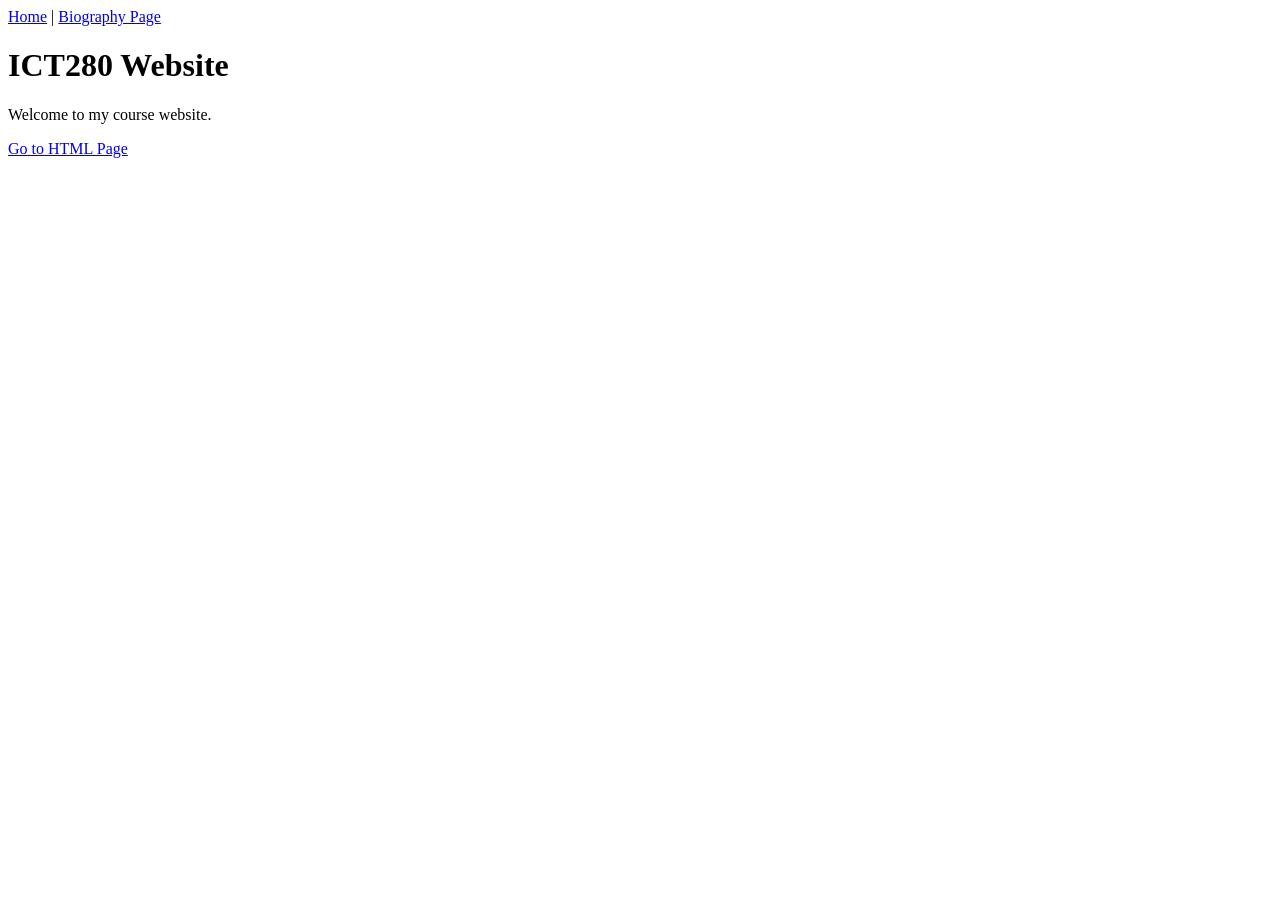
<file: index.html>
<!DOCTYPE html>
<html lang="en">
<head>
<title>ICT280 Home</title>
</head>
<body>

    <nav style="margin-bottom: 20px;">
        <a href="index.html">Home</a> |
        <a href="project4/project4.html">Biography Page</a>
    </nav>

<h1>ICT280 Website</h1>

<p>Welcome to my course website.</p>

<p>
<a href="project4/project4.html">Go to HTML Page</a>
</p>

</body>
</html>
</file>
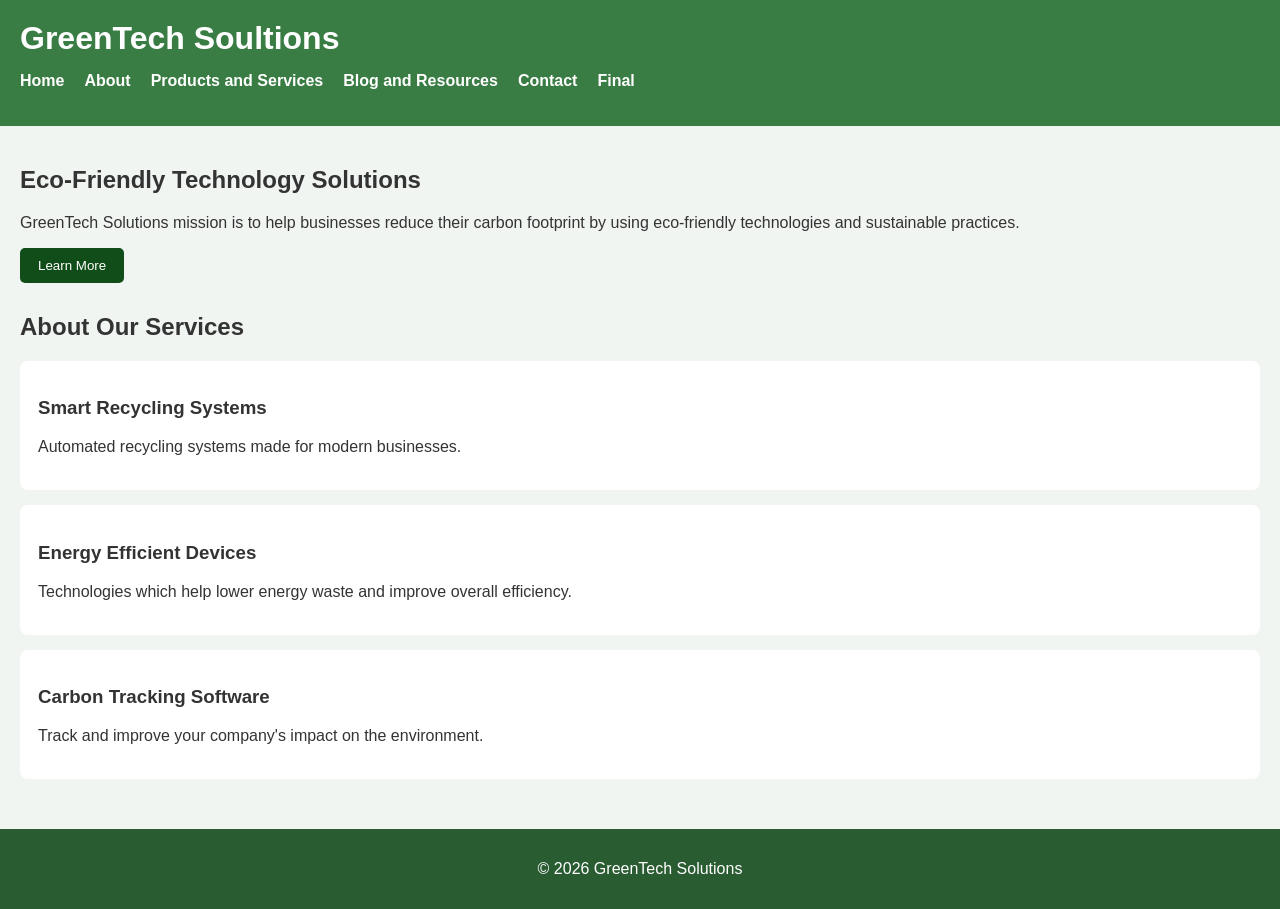
<file: final-project/index.html>
<!DOCTYPE html>
<html lang="en">

<head>
    <meta charset="UTF-8">
    <meta name="viewport" content="width=device-width, initial-scale=1.0">

    <title>GreenTech Solutions</title>

    <link rel="stylesheet" href="css/styles.css">
</head>

<body>
    <header>
        <h1>GreenTech Soultions</h1>

        <nav>
            <ul>
                <li><a href="index.html">Home</a></li>
                <li><a href="about.html">About</a></li>
                <li><a href="products-services.html">Products and Services</a></li>
                <li><a href="blog-resources.html">Blog and Resources</a></li>
                <li><a href="contact.html">Contact</a></li>
                <li><a href="final.html">Final</a></li>
            </ul>
        </nav>
    </header>

    <main>
        <section>
            <h2>Eco-Friendly Technology Solutions</h2>

            <p>
                GreenTech Solutions mission is to help businesses reduce their carbon footprint
                by using eco-friendly technologies and sustainable practices.
            </p>

            <button onclick="location.href='about.html'">
                Learn More
            </button>
        </section>

        <section>
            <h2>About Our Services</h2>

            <article>
                <h3>Smart Recycling Systems</h3>

                <p>
                    Automated recycling systems made for modern businesses.
                </p>
            </article>

            <article>
                <h3>Energy Efficient Devices</h3>

                <p>
                    Technologies which help lower energy waste and improve overall efficiency.
                </p>
            </article>

            <article>
                <h3>Carbon Tracking Software</h3>

                <p>
                    Track and improve your company's impact on the environment.
                </p>
            </article>
        </section>
    </main>

    <footer>
        <p>&copy; 2026 GreenTech Solutions</p>
    </footer>

    <script src="javascript/script.js"></script>
</body>
</html>
</file>
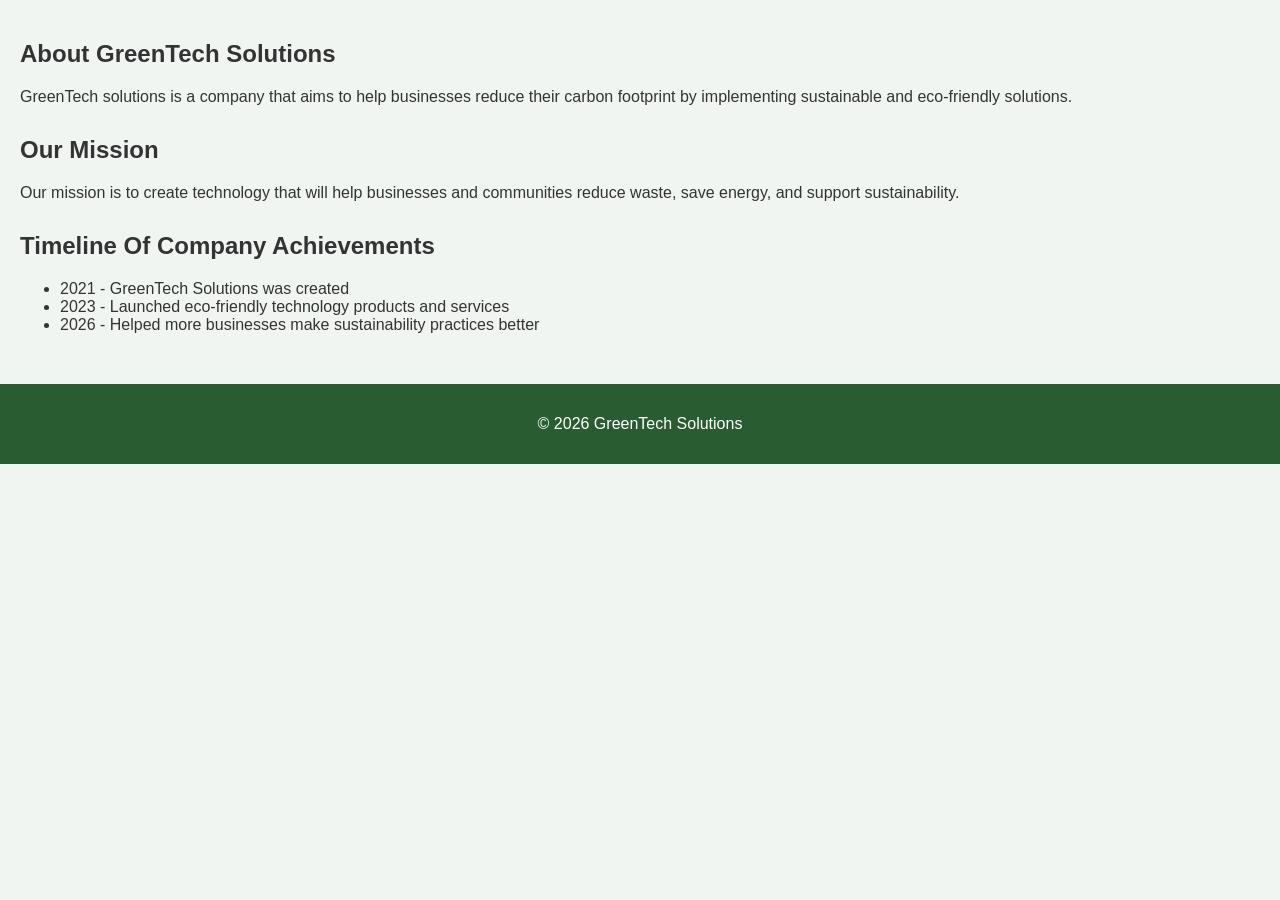
<file: final-project/about.html>
<!DOCTYPE html>
<html lang="en">
<head>
    <meta charset="UTF-8">
    <meta name="viewport" content="width=device-width, initial-scale=1.0">
    <title>About GreenTech Solutions</title>
    <link rel="stylesheet" href="css/styles.css">
</head>
<body>
<main>
    <section>
        <h2>About GreenTech Solutions</h2>

        <p>
            GreenTech solutions is a company that aims to help businesses
            reduce their carbon footprint by implementing sustainable and eco-friendly solutions.
        </p>
    </section>

    <section>
        <h2>Our Mission</h2>

        <p>
            Our mission is to create technology that will help businesses and communities
            reduce waste, save energy, and support sustainability.
        </p>
    </section>

    <section>
        <h2>Timeline Of Company Achievements</h2>

        <ul>
            <li>2021 - GreenTech Solutions was created</li>
            <li>2023 - Launched eco-friendly technology products and services</li>
            <li>2026 - Helped more businesses make sustainability practices better</li>
        </ul>
    </section>
</main>

<footer>
    <p>&copy; 2026 GreenTech Solutions</p>
</footer>

<script src="javascript/script.js"></script>
</body>
</html>
</file>
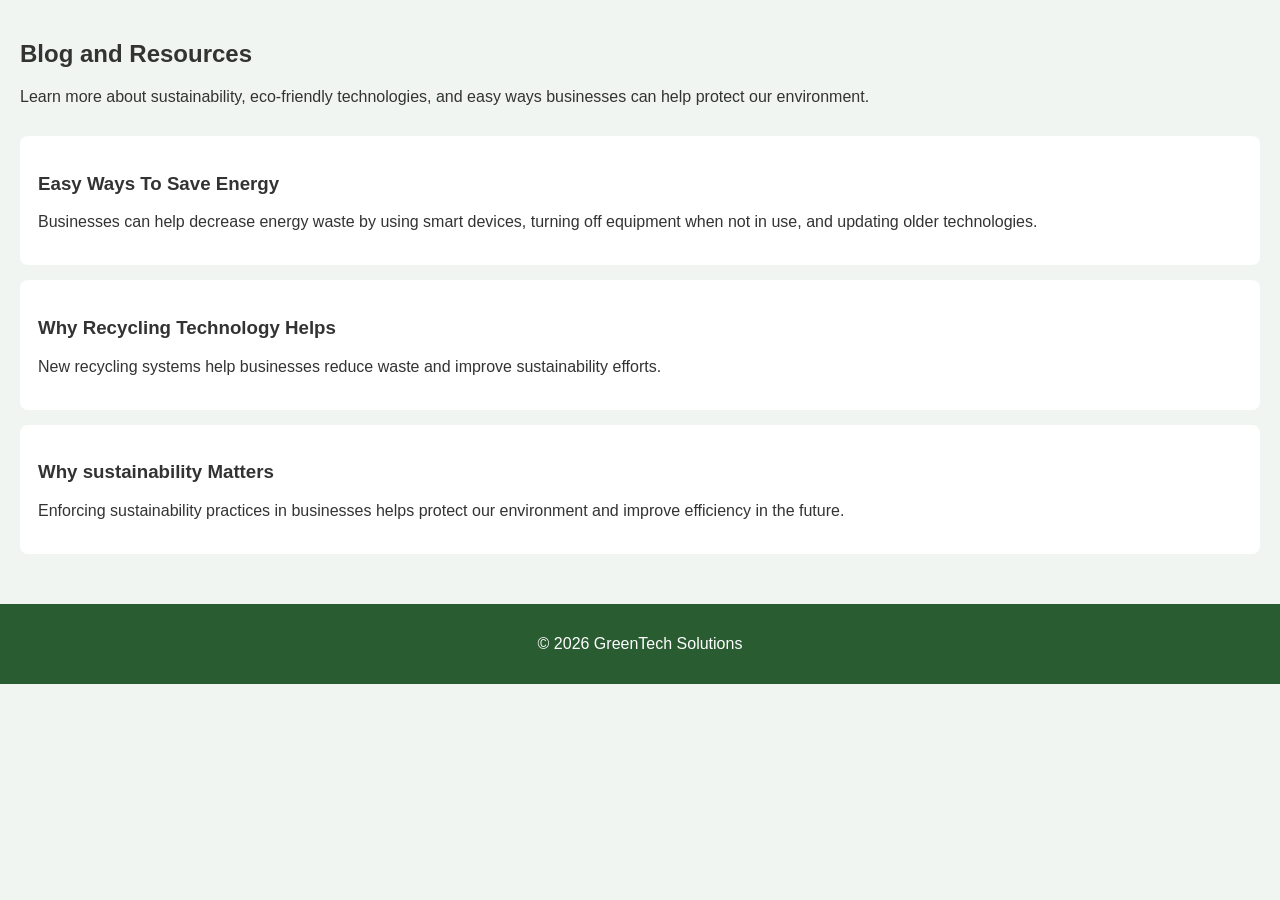
<file: final-project/blog-resources.html>
<!DOCTYPE html>
<html lang="en">
<head>
    <meta charset="UTF-8">
    <meta name="viewport" content="width=device-width, initial-scale=1.0">
    <title>Blog and Resources</title>
    <link rel="stylesheet" href="css/styles.css">
</head>
<body>
<main>
    <section>
        <h2>Blog and Resources</h2>

        <p>
            Learn more about sustainability, eco-friendly technologies, and 
            easy ways businesses can help protect our environment.
        </p>
    </section>

    <section>
        <article>
            <h3>Easy Ways To Save Energy</h3>

            <p>
                Businesses can help decrease energy waste by using smart devices,
                turning off equipment when not in use, and updating older technologies.
            </p>
        </article>

        <article>
            <h3>Why Recycling Technology Helps</h3>

            <p>
                New recycling systems help businesses reduce waste and 
                improve sustainability efforts.
            </p>
        </article>

        <article>
            <h3>Why sustainability Matters</h3>

            <p>
                Enforcing sustainability practices in businesses helps protect our environment
                and improve efficiency in the future.
            </p>
        </article>
    </section>
</main>

<footer>
    <p>&copy; 2026 GreenTech Solutions</p>
</footer>

<script src="javascript/script.js"></script>

</body>
</html>
</file>
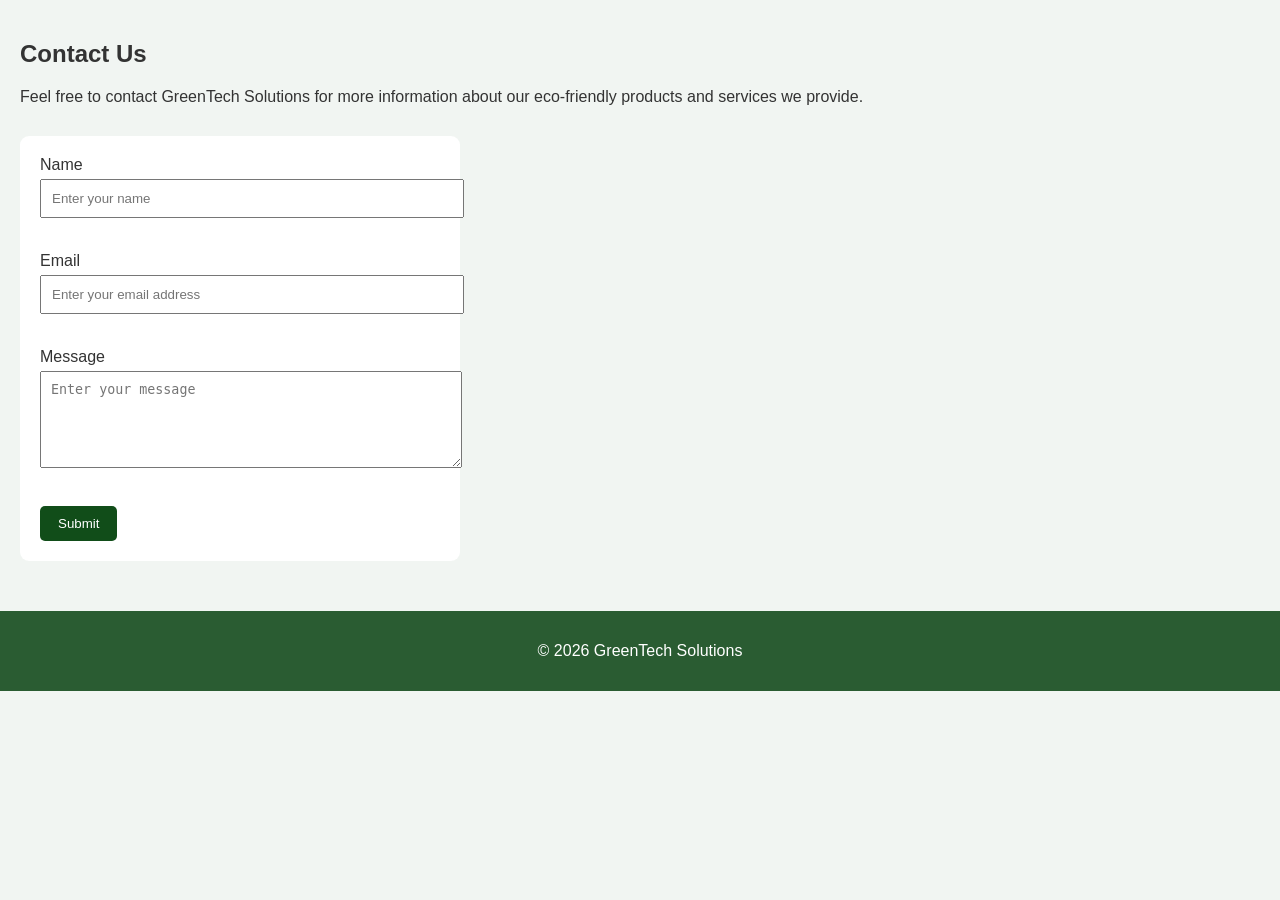
<file: final-project/contact.html>
<!DOCTYPE html>
<html lang="en">
<head>
    <meta charset="UTF-8">
    <meta name="viewport" content="width=device-width, initial-scale=1.0">
    <title>Contact GreenTech Solutions</title>
    <link rel="stylesheet" href="css/styles.css">
</head>
<body>
<main>
    <section>
        <h2>Contact Us</h2>

        <p>
            Feel free to contact GreenTech Solutions for more information
            about our eco-friendly products and services we provide.
        </p>
    </section>

    <section>

        <form id="contactForm">

            <label for="name">Name</label><br>
            <input type="text" id="name" placeholder="Enter your name"><br><br>

            <label for="email">Email</label><br>
            <input type="email" id="email" placeholder="Enter your email address"><br><br>

            <label for="message">Message</label><br>
            <textarea id="message" rows="5" cols="40" placeholder="Enter your message"></textarea><br><br>

            <button type="submit">Submit</button>
        </form>
    </section>
</main>

<footer>
    <p>&copy; 2026 GreenTech Solutions</p>
</footer>

<script src="javascript/script.js"></script>

</body>
</html>
</file>
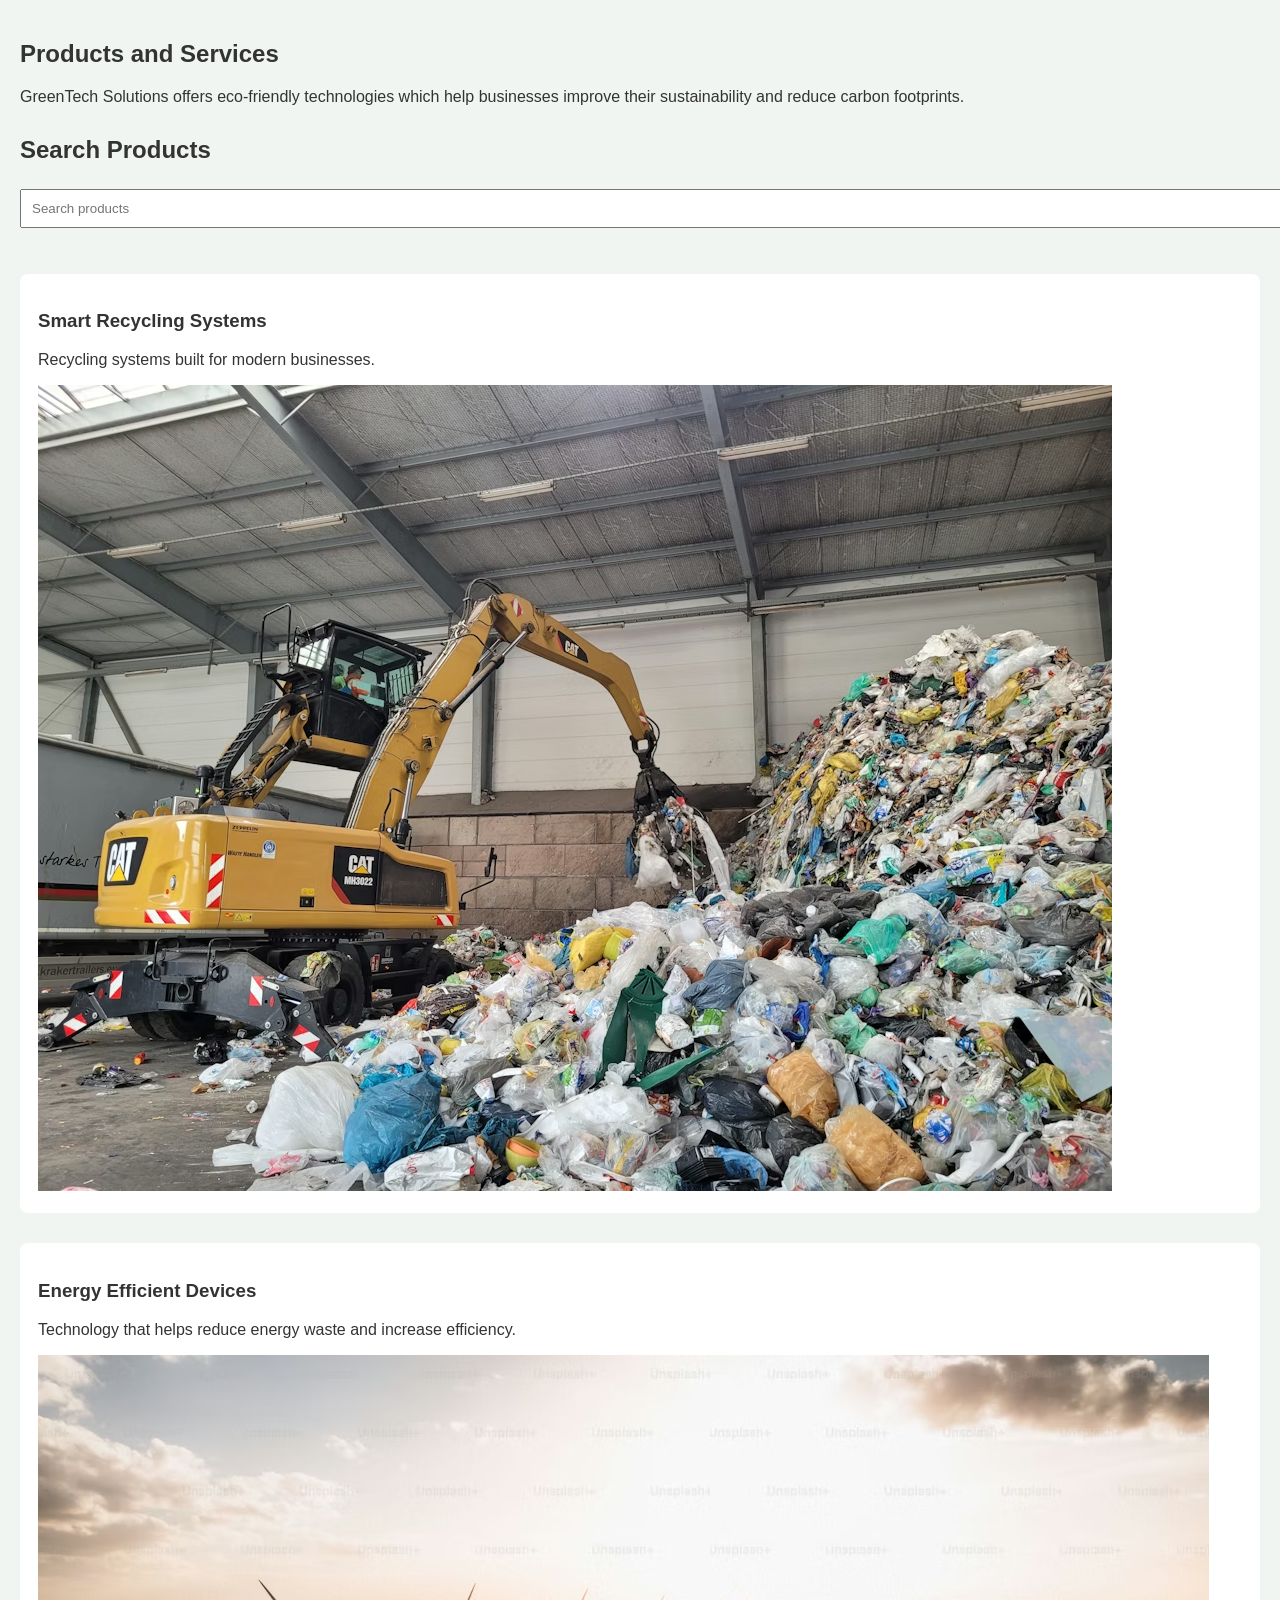
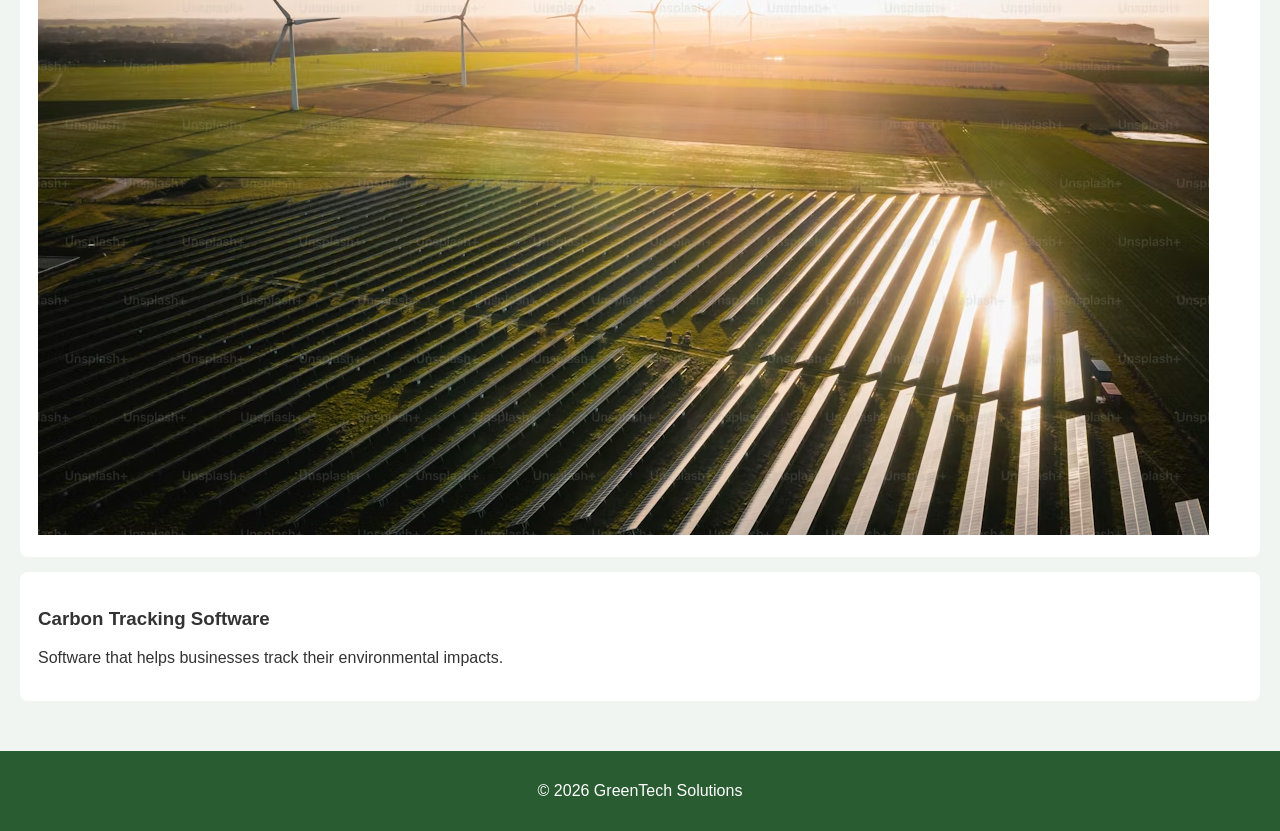
<file: final-project/products-services.html>
<!DOCTYPE html>
<html lang="en">
<head>
    <meta charset="UTF-8">
    <meta name=""viewport" content="width=device-width, initial-scale=1.0">
    <title>Products and Services</title>
    <link rel="stylesheet" href="css/styles.css">
</head>
<body>
<main>
    <section>
        <h2>Products and Services</h2>

        <p>
            GreenTech Solutions offers eco-friendly technologies which help 
            businesses improve their sustainability and reduce carbon footprints.
        </p>
    </section>

    <section>
        <h2>Search Products</h2>

        <input type="text" id="searchBar" placeholder="Search products">
    </section>
    <section>
        <article class="product">
            <h3>Smart Recycling Systems</h3>

            <p>
                Recycling systems built for modern businesses.
            </p>

            <img src="images/smart-recycling.jpg" alt="Smart recycling system">
        </article>
    </section>
    <section>
        <article class="product">
            <h3>Energy Efficient Devices</h3>

            <p>
                Technology that helps reduce energy waste and increase efficiency.
            </p>

            <img src="images/green-energy.jpg" alt="Green energy technology">
        </article>

        <article class="product">
            <h3>Carbon Tracking Software</h3>

            <p>
                Software that helps businesses track their environmental impacts.
            </p>
        </article>
    </section>
</main>

<footer>
    <p>&copy; 2026 GreenTech Solutions</p>
</footer>

<script src="javascript/script.js"></script>

</body>
</html>
</file>
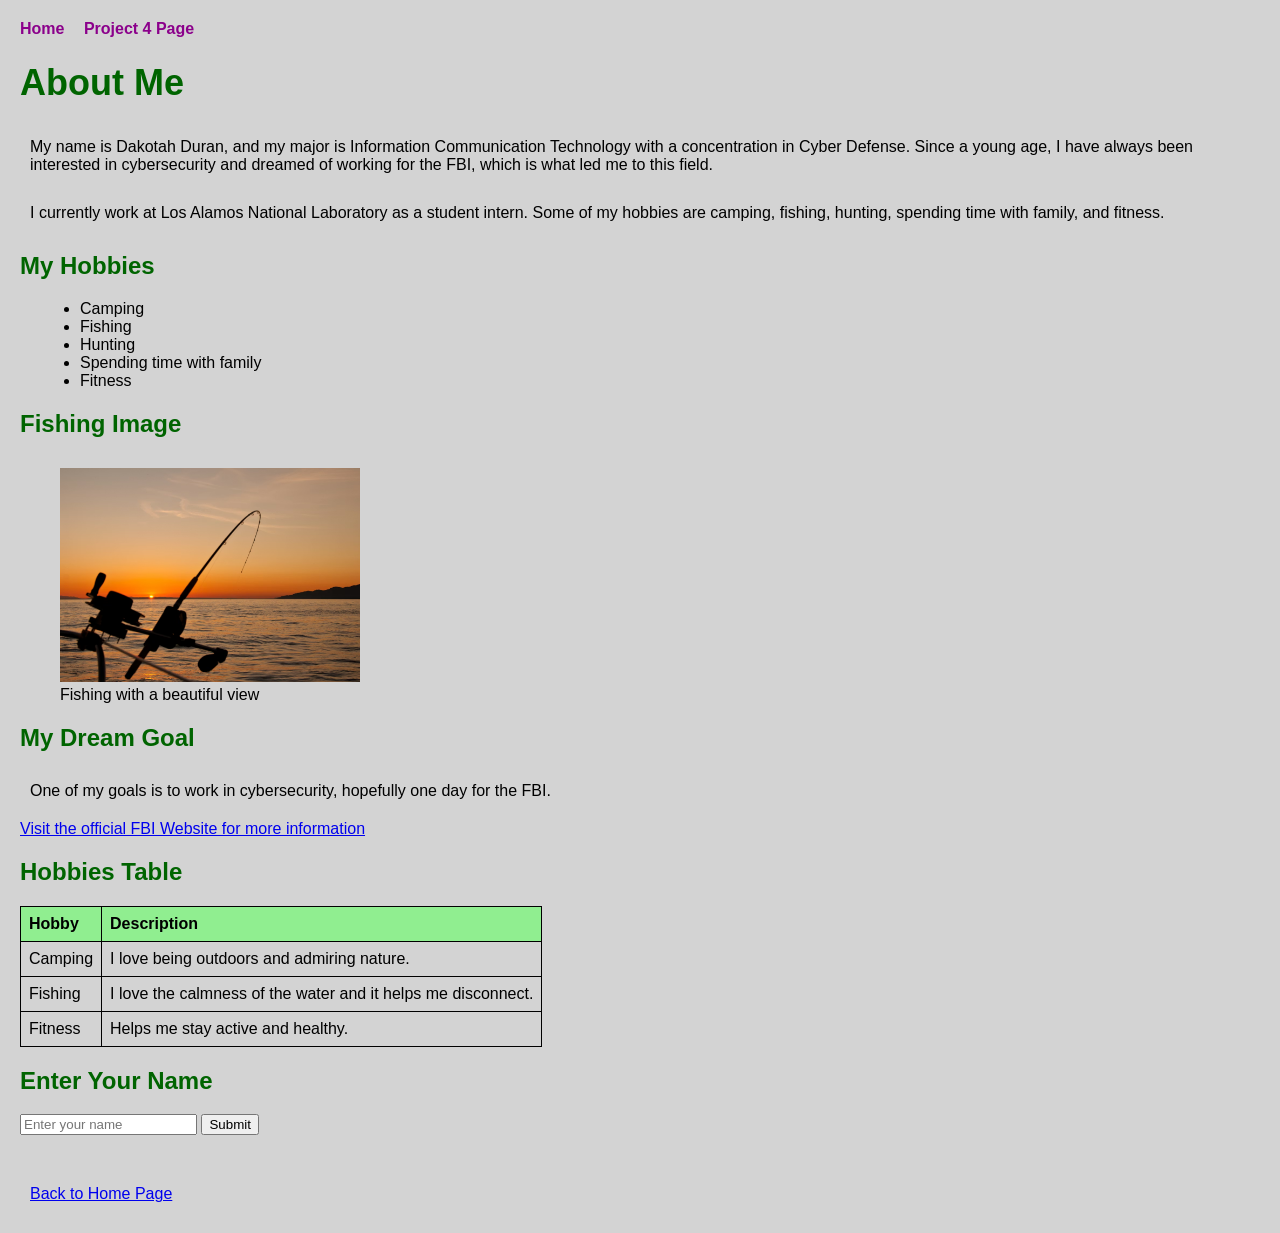
<file: project4/project4.html>
<!DOCTYPE html>
<html lang="en">
<head>
    <meta charset="UTF-8">
    <meta name="viewport" content="width=device-width, initial-scale=1.0">
    <title>Dakotah's Biography</title>
    <link rel="stylesheet" href="../css/css/styles.css">
</head>
<body>

    <nav>
        <a href="../index.html">Home</a>
        <a href="project4.html">Project 4 Page</a>
    </nav>

    <h1>About Me</h1>

    <p>
        My name is Dakotah Duran, and my major is Information Communication Technology with a concentration in Cyber Defense. 
        Since a young age, I have always been interested in cybersecurity and dreamed of working for the FBI, which is what led me to this field.
    </p>

    <p>
        I currently work at Los Alamos National Laboratory as a student intern.
        Some of my hobbies are camping, fishing, hunting, spending time with family, and fitness.
    </p>

    <h2>My Hobbies</h2>
    <ul>
        <li>Camping</li>
        <li>Fishing</li>
        <li>Hunting</li>
        <li>Spending time with family</li>
        <li>Fitness</li>
    </ul>

    <h2>Fishing Image</h2>

    <figure>
    <img src="../images/fishing.jpg" alt="Fishing with a beautiful view" width="300">
    <figcaption>Fishing with a beautiful view</figcaption>
    </figure>

    <h2>My Dream Goal</h2>
    <p>
        One of my goals is to work in cybersecurity, hopefully one day for the FBI.
    </p>

    <a href="https://www.fbi.gov" target="_blank">
        Visit the official FBI Website for more information
    </a>

    <h2>Hobbies Table</h2>
    <table>
        <tr>
            <th>Hobby</th>
            <th>Description</th>
        </tr>
        <tr>
            <td>Camping</td>
            <td>I love being outdoors and admiring nature.</td>
        </tr>
        <tr>
            <td>Fishing</td>
            <td>I love the calmness of the water and it helps me disconnect.</td>
        </tr>
        <tr>
            <td>Fitness</td>
            <td>Helps me stay active and healthy.</td>
        </tr>
    </table>

    <h2>Enter Your Name</h2>

    <input type="text" id="nameInput" placeholder="Enter your name">
    <button id="submitBtn">Submit</button>

    <p id="message"></p>

    <p>
        <a href="../index.html">Back to Home Page</a>
    </p>

    <script src="../javascript/javascript/script.js"></script>
   
</body>
</html>
</file>
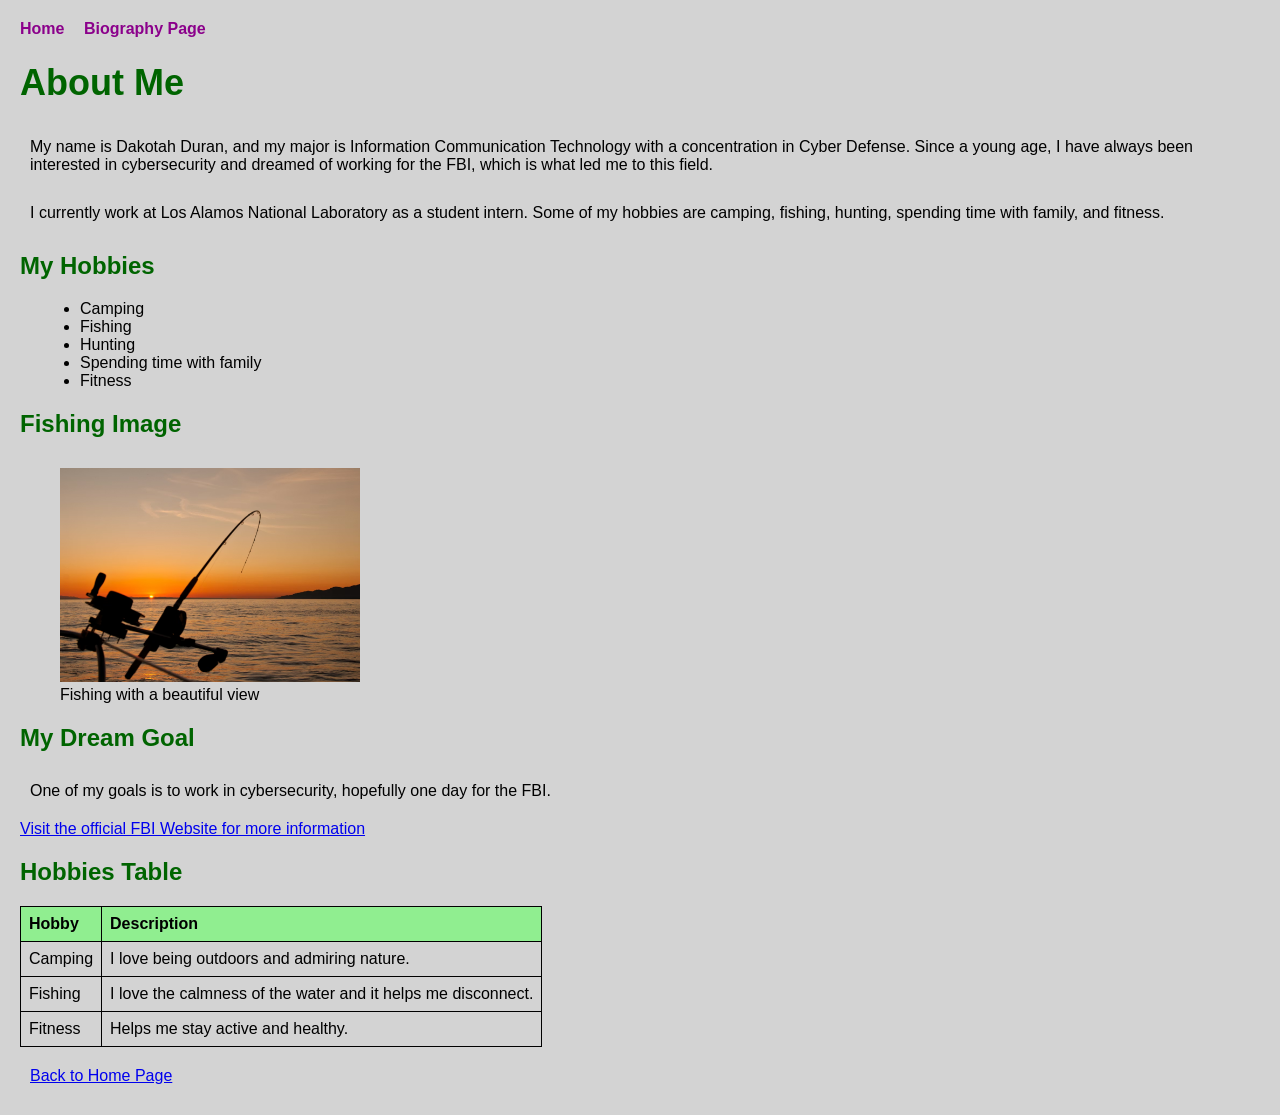
<file: html/html/project3.html>
<!DOCTYPE html>
<html lang="en">
<head>
    <meta charset="UTF-8">
    <meta name="viewport" content="width=device-width, initial-scale=1.0">
    <title>Dakotah's Biography</title>
    <link rel="stylesheet" href="../../css/css/styles.css">
</head>
<body>

    <nav>
        <a href="../../index.html">Home</a>
        <a href="project3.html">Biography Page</a>
    </nav>

    <h1>About Me</h1>

    <p>
        My name is Dakotah Duran, and my major is Information Communication Technology with a concentration in Cyber Defense. 
        Since a young age, I have always been interested in cybersecurity and dreamed of working for the FBI, which is what led me to this field.
    </p>

    <p>
        I currently work at Los Alamos National Laboratory as a student intern.
        Some of my hobbies are camping, fishing, hunting, spending time with family, and fitness.
    </p>

    <h2>My Hobbies</h2>
    <ul>
        <li>Camping</li>
        <li>Fishing</li>
        <li>Hunting</li>
        <li>Spending time with family</li>
        <li>Fitness</li>
    </ul>

    <h2>Fishing Image</h2>

    <figure>
    <img src="../../images/fishing.jpg" alt="Fishing with a beautiful view">
    <figcaption>Fishing with a beautiful view</figcaption>
    </figure>

    <h2>My Dream Goal</h2>
    <p>
        One of my goals is to work in cybersecurity, hopefully one day for the FBI.
    </p>

    <a href="https://www.fbi.gov">Visit the official FBI Website for more information</a>

    <h2>Hobbies Table</h2>
    <table>
        <tr>
            <th>Hobby</th>
            <th>Description</th>
        </tr>
        <tr>
            <td>Camping</td>
            <td>I love being outdoors and admiring nature.</td>
        </tr>
        <tr>
            <td>Fishing</td>
            <td>I love the calmness of the water and it helps me disconnect.</td>
        </tr>
        <tr>
            <td>Fitness</td>
            <td>Helps me stay active and healthy.</td>
        </tr>
    </table>

    <p>
        <a href="../../index.html">Back to Home Page</a>
    </p>
</body>
</html>
</file>
<file: final-project/css/styles.css>
body {
    font-family: Arial, sans-serif;
    margin: 0;
    background-color: #f1f5f2;
    color: #333;
}

header {
    background-color: #3a7d44;
    color: white;
    padding: 20px;
}

header h1 {
    margin: 0;
}

nav ul {
    list-style: none;
    display: flex;
    gap: 20px;
    padding: 0;
    margin-top: 15px;
}

nav a {
    color: white;
    text-decoration: none;
    font-weight: bold;
}

nav a:hover {
    color: #adccb2;
}

main {
    padding: 20px;
}

section {
    margin-bottom: 30px;
}

article {
    background-color: white;
    padding: 18px;
    margin-top: 15px;
    border-radius: 8px;
}

article:hover {
    transform: scale(1.01);
    transition: 0.3s;
}

button {
    background-color: #114d19;
    color: white;
    border: none;
    padding: 10px 18px;
    border-radius: 5px;
    cursor: pointer;
}

button:hover {
    background-color: #183b1d;
}

form {
    background-color: white;
    padding: 20px;
    border-radius: 9px;
    max-width: 400px;
}

input,
textarea {
    width: 100%;
    padding: 10px;
    margin-top: 5px;
    margin-bottom: 16px;
}

footer {
    background-color: #2a5c32;
    color: white;
    text-align: center;
    padding: 15px;
}

@media (max-width: 768px) {
    nav ul {
        flex-direction: column;
    }
}
</file>
<file: css/css/styles.css>
body {
    background-color: lightgray;
    color: black;
    margin: 20px;
    font-family: Arial, sans-serif;
}

nav a {
    margin-right: 15px;
    text-decoration: none;
    color: darkmagenta;
    font-weight: bold;
}

h1 {
    color: darkgreen;
    font-size: 36px;
}

h2 {
    color: darkgreen;
}

p {
    padding: 10px;
    margin: 10px 0;
}

ul {
    margin-left: 20px;
}

img {
    width: 300px;
    height: auto;
    margin-top: 10px;
}

table {
    border-collapse: collapse;
    margin-top: 15px;
}

table, th, td {
    border: 1px solid black;
}

th, td {
    padding: 8px;
    text-align: left;
}

th {
    background-color: lightgreen;
}
@media (max-width: 600px) {
    body {
        background-color: lightblue;
    }
    h1 {
        font-size: 28px;
    }
    nav a {
        display: block;
        margin-bottom: 10px;
    }
}

nav a:hover {
    color: red;
}
</file>
